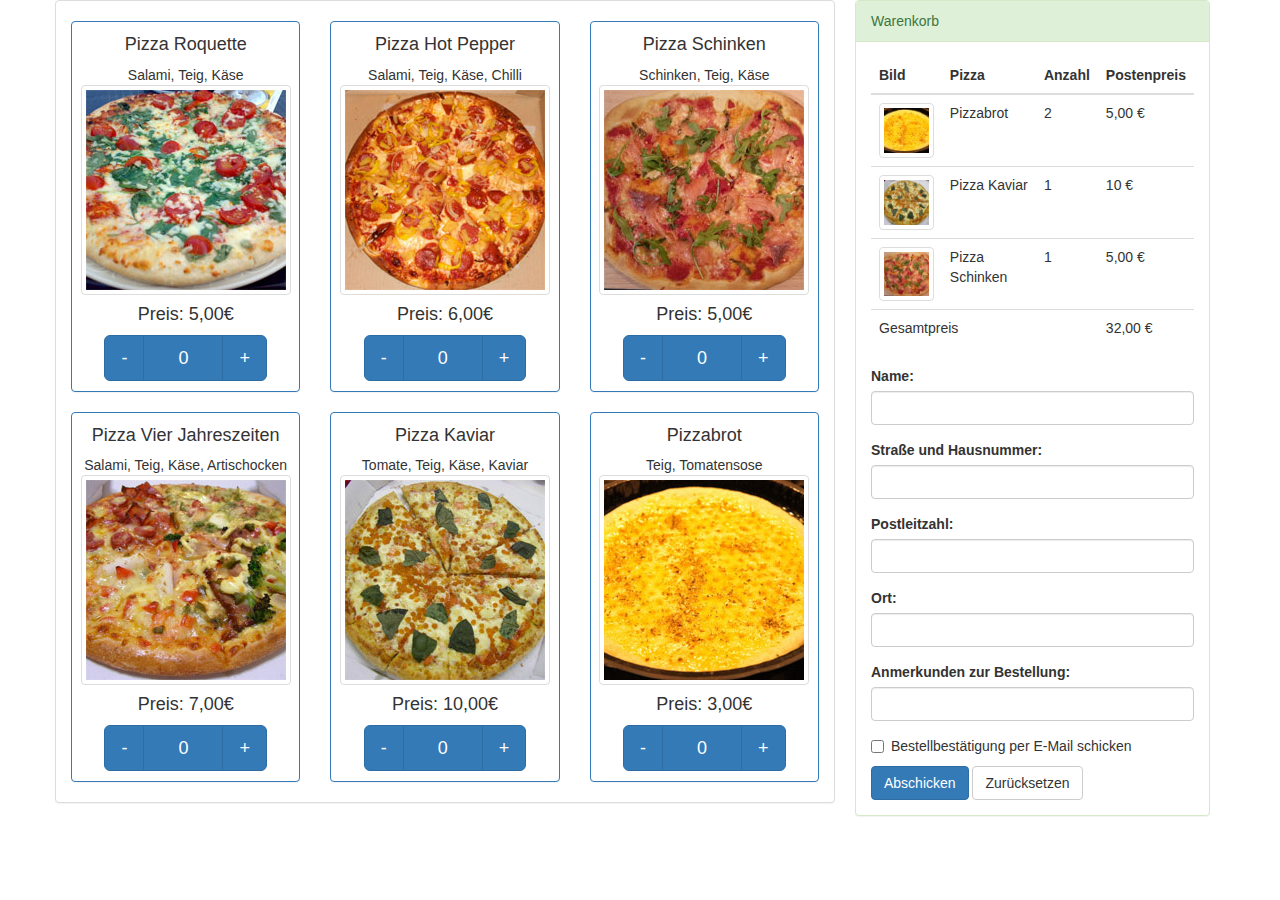
<file: index.html>
<!DOCTYPE html>
<html>
<head>
  <meta charset="utf-8">
    <title>Startseite - Luigis Pizzeria</title>
</head>
<body>
  <!--#include file="partials/_nav.html" -->


  <div class="container">
    <div class="row">
    <div class="col-lg-8 panel panel-default" name="sortiment_container">
      <!-- <h2 text-align="center">Verfügbare Pizzen:</h2> -->

      <div class="row" style="padding-top: 20px;">
        <div padding="10px" class="col-lg-4 col-md-6">
        <div class="pizzaElement panel panel-primary">
            <h4>Pizza Roquette</h4>
            Salami, Teig, Käse <br>
            <img src="img/pz_roquette.jpg" alt="Pizza Roquette" class="img-thumbnail">
            <h4>Preis: 5,00€</h4>
            <div class="btn-group btn-group-lg">
            <button type="button" class="btn btn-primary">-</button>
            <input type="number" value="0"  class="btn btn-primary" style="width: 80px;" maxLength="2"></button>
            <button type="button" class="btn btn-primary">+</button>
          </div>
            <br>
        </div>
      </div>

<div padding="10px" class="col-lg-4 col-md-6">
        <div class="pizzaElement panel panel-primary">
            <h4>Pizza Hot Pepper</h4>
            Salami, Teig, Käse, Chilli <br>
            <img src="img/pz_hot-pepper.jpg" alt="Pizza Hot Pepper" class="img-thumbnail">
            <h4>Preis: 6,00€</h4>
            <div class="btn-group btn-group-lg">
            <button type="button" class="btn btn-primary">-</button>
            <input type="number" value="0"  class="btn btn-primary" style="width: 80px;" maxLength="2"></button>
            <button type="button" class="btn btn-primary">+</button>
          </div>
          </div>
        </div>

<div padding="10px" class="col-lg-4 col-md-6">
      <div class="pizzaElement panel panel-primary">
          <h4>Pizza Schinken</h4>
          Schinken, Teig, Käse <br>
          <img src="img/pz_ham.jpg" alt="Pizza Schinken" class="img-thumbnail">
          <h4>Preis: 5,00€</h4>
          <div class="btn-group btn-group-lg">
          <button type="button" class="btn btn-primary">-</button>
          <input type="number" value="0"  class="btn btn-primary" style="width: 80px;" maxLength="2"></button>
          <button type="button" class="btn btn-primary">+</button>
        </div>
      </div>
      </div>
  <div padding="10px" class="col-lg-4 col-md-6">
      <div class="pizzaElement panel panel-primary">
          <h4>Pizza Vier Jahreszeiten</h4>
          Salami, Teig, Käse, Artischocken <br>
          <img src="img/pz_four-seasons.jpg" alt="Pizza Roquette" class="img-thumbnail">
          <h4>Preis: 7,00€</h4>
          <div class="btn-group btn-group-lg">
          <button type="button" class="btn btn-primary">-</button>
          <input type="number" value="0"  class="btn btn-primary" style="width: 80px;" maxLength="2"></button>
          <button type="button" class="btn btn-primary">+</button>
        </div>
      </div>
      </div>

<div padding="10px" class="col-lg-4 col-md-6">
      <div class="pizzaElement panel panel-primary">
          <h4>Pizza Kaviar</h4>
          Tomate, Teig, Käse, Kaviar <br>
          <img src="img/pz_caviar.jpg" alt="Pizza Roquette" class="img-thumbnail">
          <h4>Preis: 10,00€</h4>
          <div class="btn-group btn-group-lg">
          <button type="button" class="btn btn-primary">-</button>
          <input type="number" value="0"  class="btn btn-primary" style="width: 80px;" maxLength="2"></button>
          <button type="button" class="btn btn-primary">+</button>
        </div>
      </div>
    </div>

<div padding="10px" class="col-lg-4 col-md-6">
      <div class="pizzaElement panel panel-primary">
          <h4>Pizzabrot</h4>
          Teig, Tomatensose <br>
          <img src="img/pz_bread.jpg" alt="Pizza Roquette" class="img-thumbnail">
          <h4>Preis: 3,00€</h4>
          <div class="btn-group btn-group-lg">
          <button type="button" class="btn btn-primary">-</button>
          <input type="number" value="0"  class="btn btn-primary" style="width: 80px;" maxLength="2"></button>
          <button type="button" class="btn btn-primary">+</button>
        </div>
      </div>
      </div>
</div>
  </div>
  <div id="warenkorb" class="col-lg-4 paddingWarenkorb">
  <div class="panel panel-success" name="shopping-cart_container">
    <div class="panel-heading">Warenkorb</div>
    <div class="panel-body">
      <table class="table">
        <thead>
          <tr>
            <th>Bild</th>
            <th>Pizza</th>
            <th>Anzahl</th>
            <th>Postenpreis</th>
          </tr>
        </thead>

        <tbody>
          <tr>
          <td><img src="img/pz_bread.jpg" alt="Pizza Roquette" class="img-thumbnail" width="80px" height="80px"></td>
          <td>Pizzabrot</td>
          <td>2</td>
          <td>5,00 &euro;</td>
        </tr>

        <tr>
        <td><img src="img/pz_caviar.jpg" alt="Pizza Roquette" class="img-thumbnail" width="80px" height="80px"></td>
        <td>Pizza Kaviar</td>
        <td>1</td>
        <td>10 &euro;</td>
      </tr>

      <tr>
      <td><img src="img/pz_ham.jpg" alt="Pizza Schinken" class="img-thumbnail" width="80px" height="80px"></td>
      <td>Pizza Schinken</td>
      <td>1</td>
      <td>5,00 &euro;</td>
    </tr>
        </tbody>

        <tfoot>
          <tr>
          <td colspan="3"> Gesamtpreis</td>
          <td>32,00 &euro;</td>
        </tr>
        </tfoot>
      </table>

      <form>
<div class="form-group">
  <label for="text">Name:</label>
  <input type="name" class="form-control" id="name">
</div>
<div class="form-group">
  <label for="text">Straße und Hausnummer:</label>
  <input type="text" class="form-control" id="strasse">
</div>
<div class="form-group">
  <label for="number">Postleitzahl:</label>
  <input type="number" class="form-control" id="plz">
</div>
<div class="form-group">
  <label for="text">Ort:</label>
  <input type="text" class="form-control" id="ort">
</div>
<div class="form-group">
  <label for="text">Anmerkunden zur Bestellung:</label>
  <input type="text" class="form-control" id="pwd">
</div>
<div class="checkbox">
  <label><input type="checkbox"> Bestellbestätigung per E-Mail schicken</label>
</div>
<button type="submit" class="btn btn-primary">Abschicken</button>
<button type="reset" class="btn btn-default">Zurücksetzen</button>
</form>
    </div>
  </div>
</div>
</div>
</div>

  <!--#include file="partials/_footer.html" -->
</body>
<!-- Latest compiled and minified CSS -->
<link rel="stylesheet" href="stylesheets/style.css">

<link rel="stylesheet" href="https://maxcdn.bootstrapcdn.com/bootstrap/3.3.7/css/bootstrap.min.css">

<!-- jQuery library -->
<script src="https://ajax.googleapis.com/ajax/libs/jquery/3.2.1/jquery.min.js"></script>

<!-- Latest compiled JavaScript -->
<script src="https://maxcdn.bootstrapcdn.com/bootstrap/3.3.7/js/bootstrap.min.js"></script>
</html>
</file>
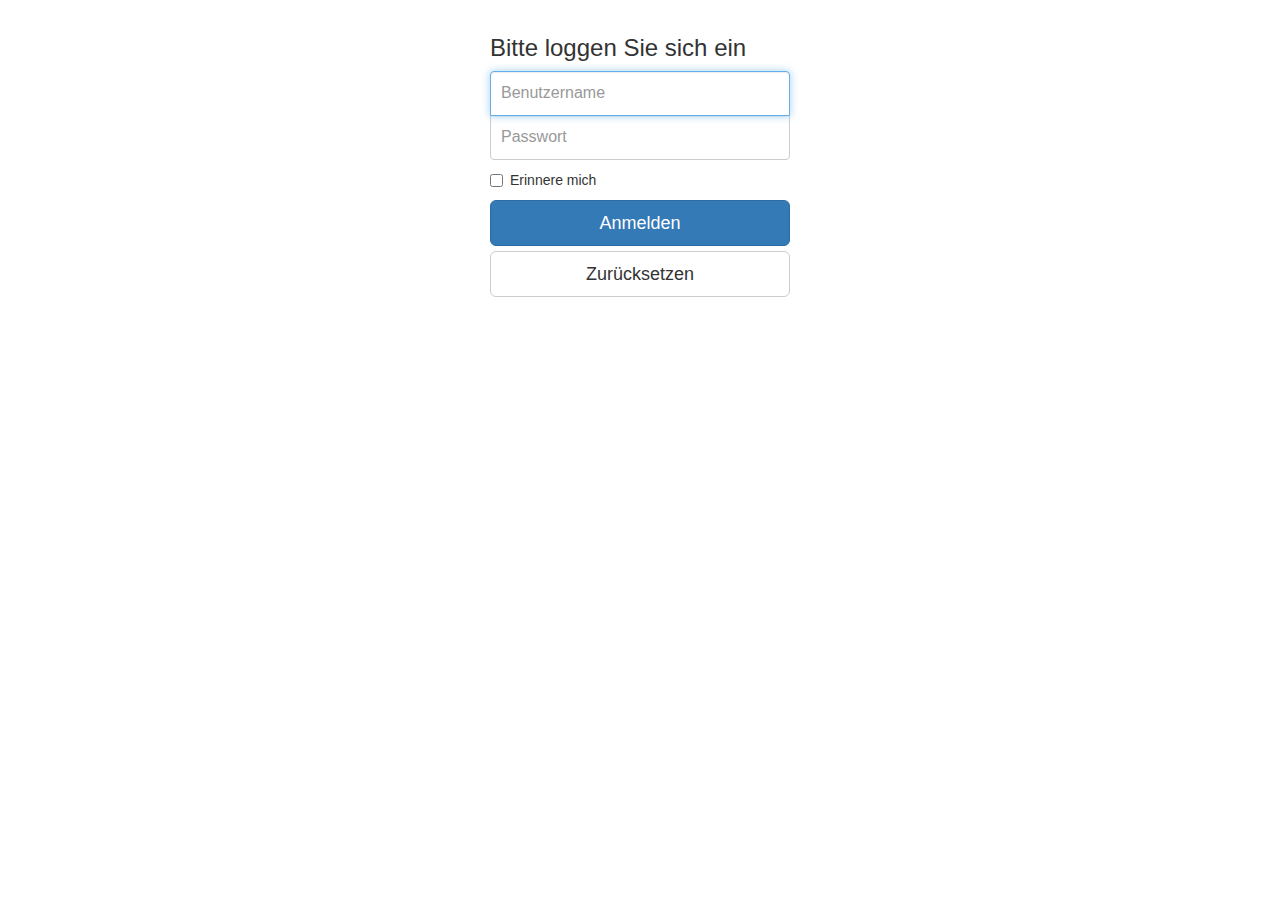
<file: admin.html>
<!DOCTYPE html>
<html>
<head>
    <meta charset="utf-8">
    <title>Startseite - Luigis Pizzeria</title>
</head>
<body>
<!--#include file="partials/_nav.html" -->


<div class="container">

    <div class="signin-container">

        <form class="form-signin">
            <h3 class="form-signin-heading">Bitte loggen Sie sich ein</h3>
            <label for="username" class="sr-only">E-Mail Adresse</label>
            <input type="text" id="username" class="form-control" placeholder="Benutzername" required autofocus>
            <label for="inputPassword" class="sr-only">Passwort</label>
            <input type="password" id="inputPassword" class="form-control" placeholder="Passwort" required>
            <div class="checkbox">
                <label>
                    <input type="checkbox" value="remember-me"> Erinnere mich
                </label>
            </div>
            <button class="btn btn-lg btn-primary btn-block" type="submit">Anmelden</button>
            <button class="btn btn-lg btn-default btn-block" type="reset">Zurücksetzen</button>
        </form>

    </div> <!-- /container -->

</div> <br> <br>
<!--
Fügen Sie hier den Hauptinhalt der Seite ein. Für die Auflistung der Pizzen
soll jeweils ein div Element genutzt werden (ein div pro Pizza). Dieser div
container wird in der nächsten Aufgabe mit Hilfe von CSS als Kachel dargestellt
werden, so dass auch mehrere Pizzen nebeneinander angezeigt werden können.
Nutzen Sie innerhalb des div Containers weitere, sinnvolle, HTML Elemente z.B.
für den Namen der Pizza o.ä. (h3, ul, li, ...)
Hinweis: Der img/ Ordner enthält bereits Beispielbilder diverser Pizzen.
-->

<!--#include file="partials/_footer.html" -->
</body>
<!-- Latest compiled and minified CSS -->
<link rel="stylesheet" href="stylesheets/style.css">

<link rel="stylesheet" href="https://maxcdn.bootstrapcdn.com/bootstrap/3.3.7/css/bootstrap.min.css">

<!-- jQuery library -->
<script src="https://ajax.googleapis.com/ajax/libs/jquery/3.2.1/jquery.min.js"></script>

<!-- Latest compiled JavaScript -->
<script src="https://maxcdn.bootstrapcdn.com/bootstrap/3.3.7/js/bootstrap.min.js"></script>
</html>
</file>
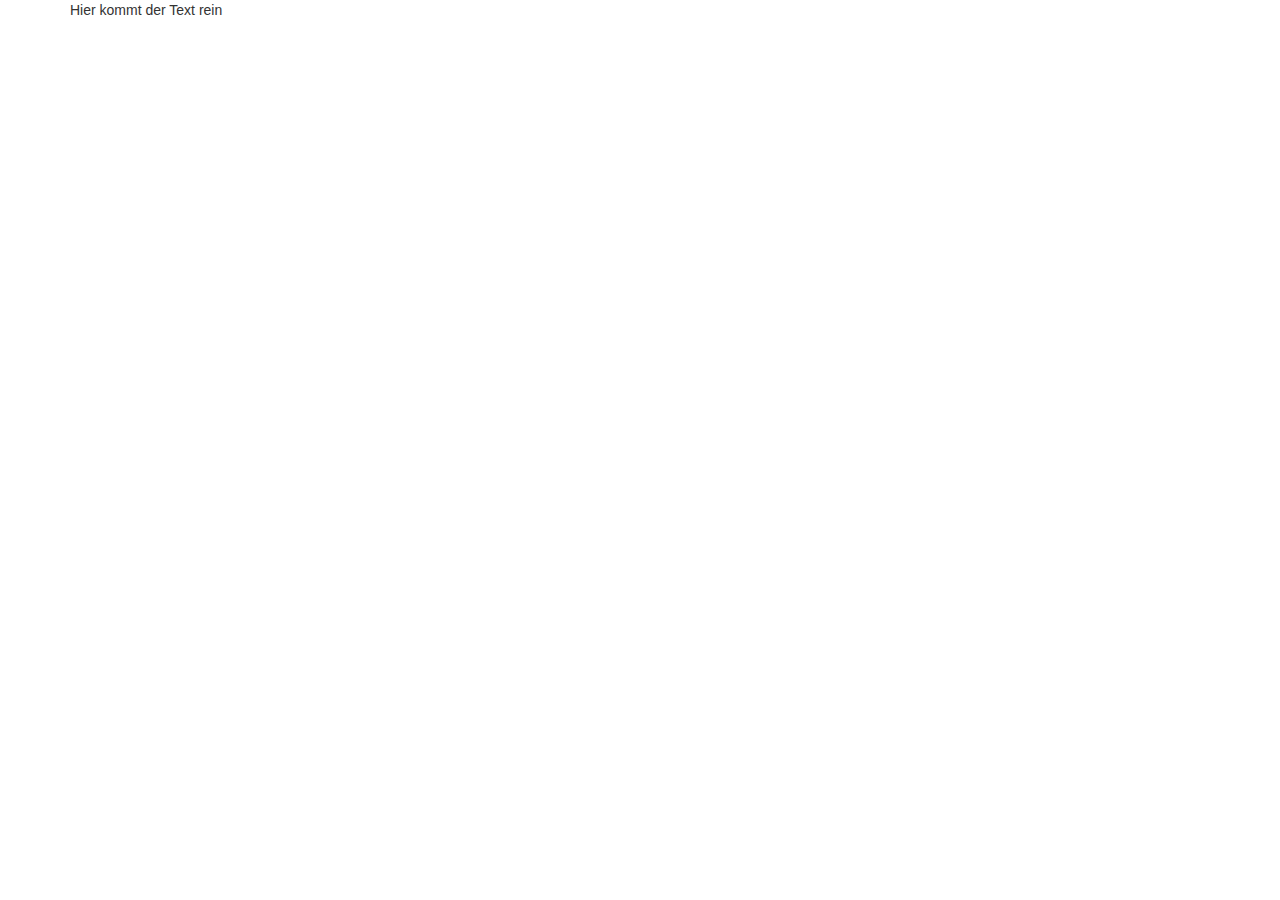
<file: agb.html>
<!DOCTYPE html>
<html>
<head>
    <meta charset="utf-8">
    <title>AGB - Luigis Pizzeria</title>
</head>
<body>
<!--#include file="partials/_nav.html" -->


<div class="container">

    Hier kommt der Text rein

</div>

<!--
Fügen Sie hier den Hauptinhalt der Seite ein. Für die Auflistung der Pizzen
soll jeweils ein div Element genutzt werden (ein div pro Pizza). Dieser div
container wird in der nächsten Aufgabe mit Hilfe von CSS als Kachel dargestellt
werden, so dass auch mehrere Pizzen nebeneinander angezeigt werden können.
Nutzen Sie innerhalb des div Containers weitere, sinnvolle, HTML Elemente z.B.
für den Namen der Pizza o.ä. (h3, ul, li, ...)
Hinweis: Der img/ Ordner enthält bereits Beispielbilder diverser Pizzen.
-->

<!--#include file="partials/_footer.html" -->
</body>
<!-- Latest compiled and minified CSS -->
<link rel="stylesheet" href="stylesheets/style.css">

<link rel="stylesheet" href="https://maxcdn.bootstrapcdn.com/bootstrap/3.3.7/css/bootstrap.min.css">

<!-- jQuery library -->
<script src="https://ajax.googleapis.com/ajax/libs/jquery/3.2.1/jquery.min.js"></script>

<!-- Latest compiled JavaScript -->
<script src="https://maxcdn.bootstrapcdn.com/bootstrap/3.3.7/js/bootstrap.min.js"></script>
</html>
</file>
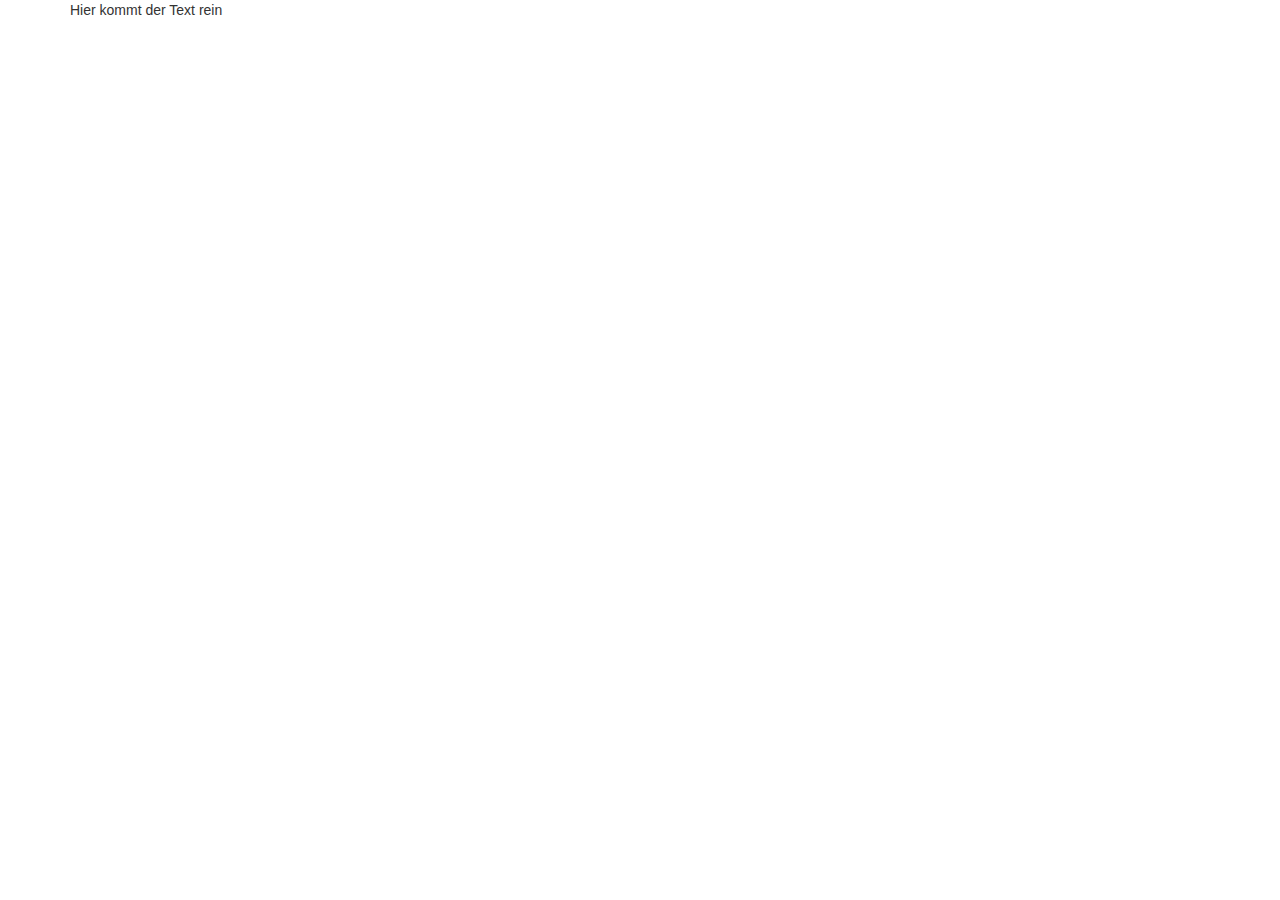
<file: anfahrt.html>
<!DOCTYPE html>
<html>
<head>
    <meta charset="utf-8">
    <title>Anfahrt - Luigis Pizzeria</title>
</head>
<body>
<!--#include file="partials/_nav.html" -->

<div class="container">

    Hier kommt der Text rein

</div>
<!--
Fügen Sie hier den Hauptinhalt der Seite ein. Für die Auflistung der Pizzen
soll jeweils ein div Element genutzt werden (ein div pro Pizza). Dieser div
container wird in der nächsten Aufgabe mit Hilfe von CSS als Kachel dargestellt
werden, so dass auch mehrere Pizzen nebeneinander angezeigt werden können.
Nutzen Sie innerhalb des div Containers weitere, sinnvolle, HTML Elemente z.B.
für den Namen der Pizza o.ä. (h3, ul, li, ...)
Hinweis: Der img/ Ordner enthält bereits Beispielbilder diverser Pizzen.
-->

<!--#include file="partials/_footer.html" -->
</body>
<!-- Latest compiled and minified CSS -->
<link rel="stylesheet" href="stylesheets/style.css">

<link rel="stylesheet" href="https://maxcdn.bootstrapcdn.com/bootstrap/3.3.7/css/bootstrap.min.css">

<!-- jQuery library -->
<script src="https://ajax.googleapis.com/ajax/libs/jquery/3.2.1/jquery.min.js"></script>

<!-- Latest compiled JavaScript -->
<script src="https://maxcdn.bootstrapcdn.com/bootstrap/3.3.7/js/bootstrap.min.js"></script>
</html>
</file>
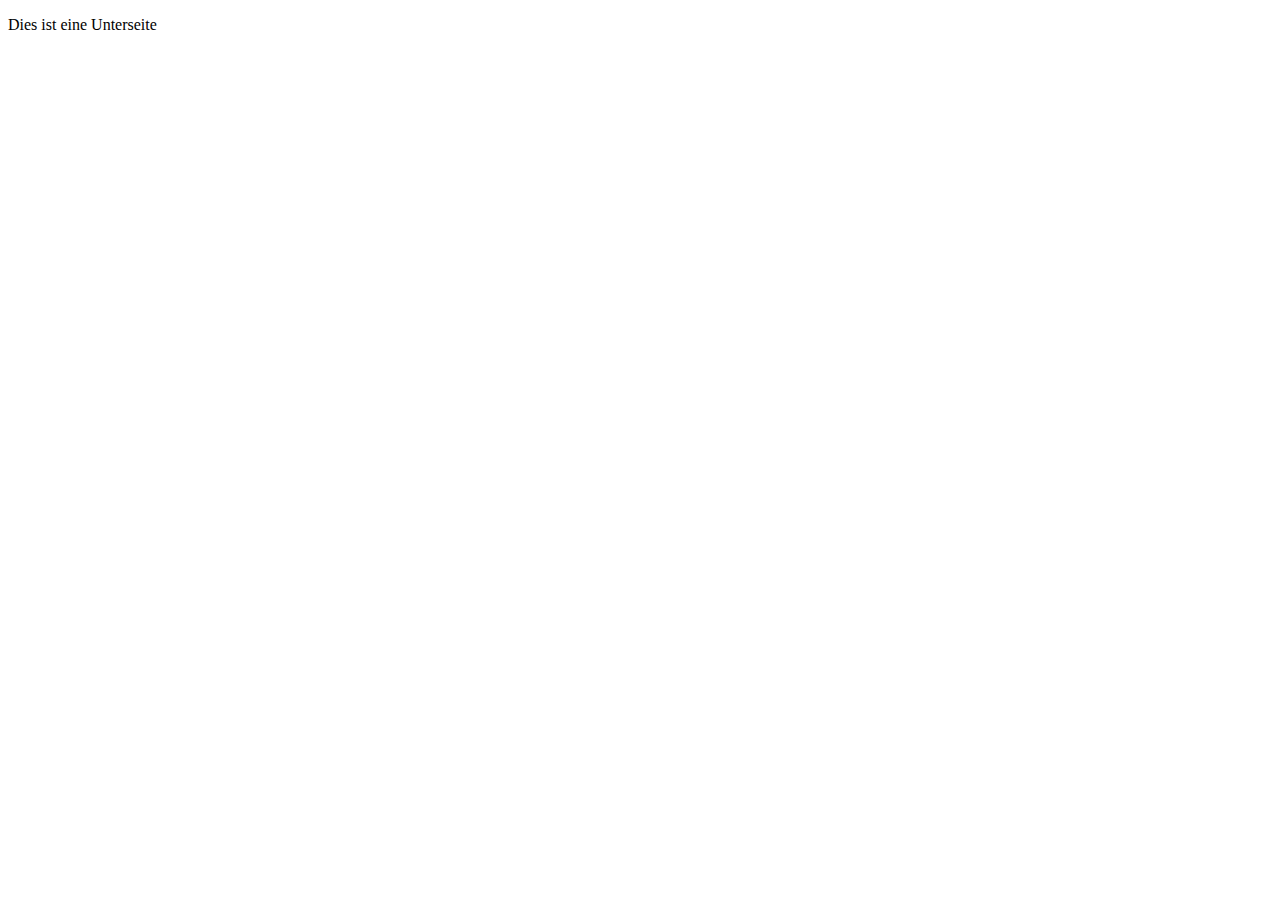
<file: map.html>
<!DOCTYPE html>
<html>
<head>
  <meta charset="utf-8">
  <title>Startseite - Luigis Pizzeria</title>
</head>
<body>
  <!--#include file="partials/_nav.html" -->

  <!-- Beispiel für eine weitere Unterseite -->
  <p>Dies ist eine Unterseite</p>

  <!--#include file="partials/_footer.html" -->
</body>
</html>
</file>
<file: stylesheets/style.css>
.pizzaHeader{
    height: 80px;
}

.navbar-default .navbar-nav > li > a:hover, .navbar-default .navbar-nav > li > a:focus {
    background-color: grey;
    color: blue;
}

.navbar-nav > li > a {
    line-height: 100px;
    height: 75px;
    padding-top: 0px;
}

.navbar-brand {
    height: 50px;
    padding: 0px;
}

.pizzaHeader .nav >li >a {
    padding-top: 30px;
    padding-bottom: 30px;
}
.pizzaHeader .navbar-toggle {
    padding: 10px;
    margin: 25px 15px 25px 0;
}

.container {
    margin-right: auto;
    margin-left: auto;
    padding-left: 15px;
    padding-right: 15px;
}

.form-signin {
    max-width: 330px;
    padding: 15px;
    margin: 0 auto;
}
.form-signin .form-signin-heading,
.form-signin .checkbox {
    margin-bottom: 10px;
}
.form-signin .checkbox {
    font-weight: normal;
}
.form-signin .form-control {
    position: relative;
    height: auto;
    -webkit-box-sizing: border-box;
    box-sizing: border-box;
    padding: 10px;
    font-size: 16px;
}
.form-signin .form-control:focus {
    z-index: 2;
}
.form-signin input[type="text"] {
    margin-bottom: -1px;
    border-bottom-right-radius: 0;
    border-bottom-left-radius: 0;
}
.form-signin input[type="password"] {
    margin-bottom: 10px;
    border-top-left-radius: 0;
    border-top-right-radius: 0;
}

.signin-container {

}

.footer {
    position: fixed;
    bottom: 0;
    width: 100%;
    /* Set the fixed height of the footer here */
    height: 60px;
    line-height: 60px; /* Vertically center the text there */
    background-color: #f5f5f5;
    border-top: solid grey;
}

.li:hover{
    background-color: red;
}

#pizzaNavbar{
    background-color: #FFFFFF;
    border-bottom-style: solid;
    border-color: red;
}

.pizzaElement{
    padding-left: 5px;
    padding-right: 5px;
    padding-top: 3px;
    padding-bottom: 10px;
    margin: 0px;
    border: thin;
    border-color: transparent;
    text-align: center;
}

.img-abrundung{
  border-radius: 3%;
  border: solid;
  border-color: black;
  border-spacing: 1px;
}

.customTab {
  border-bottom: solid;
  border-color: grey;
  display: flex;
  padding-left: 3px;
}

#warenkorb{
  padding-left: 20px;
}

@media (min-width: 992px)
_navbar.scss:168
.navbar-toggleable-md .navbar-toggler {
    display: none;
}


input::-webkit-outer-spin-button,
input::-webkit-inner-spin-button {
    /* display: none; <- Crashes Chrome on hover */
    -webkit-appearance: none;
    margin: 0; /* <-- Apparently some margin are still there even though it's hidden */
}
</file>
